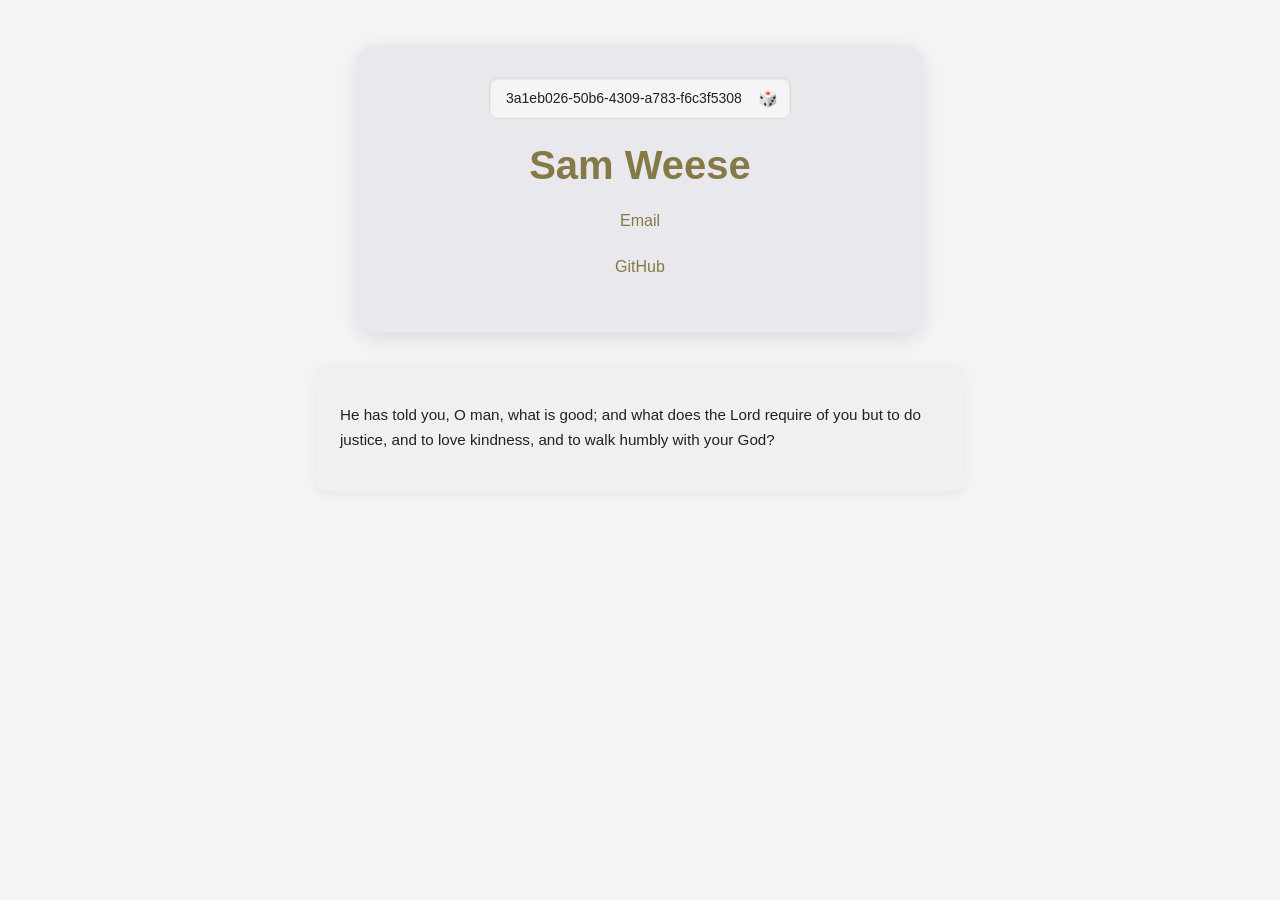
<file: index.html>
<!DOCTYPE html>
<html lang="en">
<head>
  <meta charset="UTF-8">
  <meta name="viewport" content="width=device-width, initial-scale=1.0">
  <title>Sam Weese</title>
  <style id="dynamic-style">
    :root {
      --primary-color: #39439e;
      --secondary-color: #7f8c8d;
      --page-bg-color: #ffffff;
      --container-bg-color: #ffffff;
      --text-color: #333333;
      --hover-color: #ecf0f1;
      --input-bg: #f5f5f5;
      --input-border: #ddd;
    }
    body {
      margin: 0;
      font-family: 'Segoe UI', Tahoma, Geneva, Verdana, sans-serif;
      background-color: var(--page-bg-color);
      color: var(--text-color);
      display: flex;
      flex-direction: column;
      align-items: center;
      min-height: 100vh;
    }
    .container {
      background-color: var(--container-bg-color);
      padding: 2rem;
      border-radius: 16px;
      box-shadow: 0 6px 20px rgba(0, 0, 0, 0.1);
      text-align: center;
      max-width: 500px;
      width: 90%;
      margin-top: 5vh;
    }
    .controls {
      margin-bottom: 1.5rem;
      text-align: left;
    }
    .seed-wrapper {
      position: relative;
      width: 100%;
      max-width: 300px;
      margin: 0 auto;
      border: 1px solid var(--input-border);
      border-radius: 8px;
      background-color: var(--input-bg);
      box-shadow: inset 0 1px 3px rgba(0,0,0,0.1);
      display: flex;
      align-items: center;
      overflow: hidden;
      transition: border-color 0.3s;
    }
    .seed-wrapper:focus-within {
      border-color: var(--primary-color);
    }
    #seed-input {
      flex: 1;
      padding: 0.75rem 0.5rem 0.75rem 1rem;
      font-size: 0.875rem;
      border: none;
      background: transparent;
      color: var(--text-color);
      outline: none;
    }
    #seed-input::placeholder {
      color: rgba(128, 128, 128, 0.7);
    }
    .button-group {
      display: flex;
      align-items: center;
      gap: 0.25rem;
      padding-right: 0.25rem;
    }
    #random-seed {
      border: none;
      background: transparent;
      color: var(--text-color);
      padding: 0.5rem;
      border-radius: 4px;
      cursor: pointer;
      font-size: 1rem;
      display: flex;
      align-items: center;
      justify-content: center;
      transition: background-color 0.3s;
      min-width: 2rem;
      height: 2rem;
    }
    #random-seed:hover {
      background-color: rgba(0, 0, 0, 0.1);
    }
    #apply-seed {
      border: none;
      background: var(--primary-color);
      color: #fff;
      padding: 0.5rem 0.75rem;
      border-radius: 4px;
      cursor: pointer;
      font-size: 0.875rem;
      transition: background-color 0.3s;
      white-space: nowrap;
    }
    #apply-seed:hover {
      background-color: var(--hover-color);
      color: var(--text-color);
    }
    .name {
      font-size: 2.5rem;
      margin-bottom: 0.5rem;
      font-weight: 600;
      color: var(--primary-color);
    }
    .tagline {
      font-size: 1rem;
      margin-bottom: 1rem;
      color: var(--secondary-color);
    }
    ul {
      list-style: none;
      padding: 0;
      display: flex;
      flex-direction: column;
      gap: 0.75rem;
    }
    li { margin: 0; }
    a {
      text-decoration: none;
      color: var(--primary-color);
      font-weight: 500;
      padding: 0.5rem 1rem;
      border-radius: 8px;
      transition: background-color 0.3s, color 0.3s;
      display: inline-block;
    }
    a:hover {
      background-color: var(--hover-color);
      color: var(--text-color);
    }
    .bio-wrapper {
      background-color: #f0f0f0;
      padding: 1.5rem;
      margin: 2rem 0;
      width: 90%;
      max-width: 600px;
      border-radius: 12px;
      font-size: 0.95rem;
      line-height: 1.6;
      color: var(--text-color);
      box-shadow: 0 4px 12px rgba(0, 0, 0, 0.05);
    }
  </style>
  <script>
    const hashSeed = seed => {
      let h = 0;
      for (let i = 0; i < seed.length; i++) {
        h = seed.charCodeAt(i) + ((h << 5) - h);
      }
      return Math.abs(h);
    };
    const hslToHex = (h, s, l) => {
      s /= 100; l /= 100;
      const k = n => (n + h / 30) % 12;
      const a = s * Math.min(l, 1 - l);
      const f = n => l - a * Math.max(-1, Math.min(k(n) - 3, Math.min(9 - k(n), 1)));
      return `#${[f(0), f(8), f(4)].map(x => Math.round(x * 255).toString(16).padStart(2, '0')).join('')}`;
    };
    const luminance = c => {
      const rgb = parseInt(c.slice(1),16);
      const r = (rgb>>16)&255, g=(rgb>>8)&255, b=rgb&255;
      return 0.299*r + 0.587*g + 0.114*b;
    };
    const contrast = (c1,c2) => Math.abs(luminance(c1)-luminance(c2));

    function generatePalette(seed) {
      const base = hashSeed(seed) % 360;
      const h1 = base;
      const h2a = (base + 30) % 360;
      const h2b = (base + 120) % 360;
      const primary = hslToHex(h1, 30, 40);
      const secA = hslToHex(h2a, 20, 50);
      const secB = hslToHex(h2b, 20, 50);
      const secondary = contrast(primary, secA) > contrast(primary, secB) ? secA : secB;

      const oppHue = (base + 180) % 360;
      let pageBg = hslToHex(oppHue, 10, 96);
      let containerBg = hslToHex(oppHue, 10, 92);
      if (contrast(pageBg, containerBg) < 10) containerBg = hslToHex(oppHue, 10, 86);
      if (contrast(containerBg, primary) < 40) containerBg = hslToHex(oppHue, 10, 80);

      const hover = hslToHex(h1, 30, 80);
      return { primary, secondary, pageBg, containerBg, hover };
    }

    function applySeed(seed) {
      const seedValue = seed || crypto.randomUUID();
      location.hash = seedValue;
      document.querySelector('#seed-input').value = seedValue;
      const { primary, secondary, pageBg, containerBg, hover } = generatePalette(seedValue);
      const root = document.documentElement.style;
      root.setProperty('--primary-color', primary);
      root.setProperty('--secondary-color', secondary);
      root.setProperty('--page-bg-color', pageBg);
      root.setProperty('--container-bg-color', containerBg);
      root.setProperty('--hover-color', hover);
      root.setProperty('--text-color', luminance(pageBg) > 180 ? '#222222' : '#f9f9f9');
    }

    document.addEventListener('DOMContentLoaded', () => {
      const initial = location.hash.slice(1) || crypto.randomUUID();
      if (!location.hash) location.hash = initial;
      applySeed(initial);
      const seedInput = document.querySelector('#seed-input');

      let debounceTimer;
      seedInput.addEventListener('input', () => {
        clearTimeout(debounceTimer);
        debounceTimer = setTimeout(() => {
          const value = seedInput.value.trim();
          if (value) {
            applySeed(value);
          }
        }, 15);
      });

      document.querySelector('#random-seed').addEventListener('click', () => {
        applySeed(crypto.randomUUID());
      });
      
      window.addEventListener('hashchange', () => {
        const newSeed = location.hash.slice(1);
        if (newSeed && newSeed !== seedInput.value) {
          applySeed(newSeed);
        }
      });
    });
  </script>
</head>
<body>
  <div class="container">
    <div class="controls">
      <div class="seed-wrapper">
        <input type="text" id="seed-input" placeholder="Enter seed..." />
        <div class="button-group">
          <button id="random-seed">🎲</button>
        </div>
      </div>
    </div>
    <div class="name">Sam Weese</div>
    <ul>
      <li><a href="mailto:weesesr@mail.uc.edu">Email</a></li>
      <li><a href="https://github.com/SamuelWeese">GitHub</a></li>
    </ul>
  </div>
  <div class="bio-wrapper">
    <p>He has told you, O man, what is good;
      and what does the Lord require of you
      but to do justice, and to love kindness,
      and to walk humbly with your God?</p>
  </div>
</body>
</html>
</file>
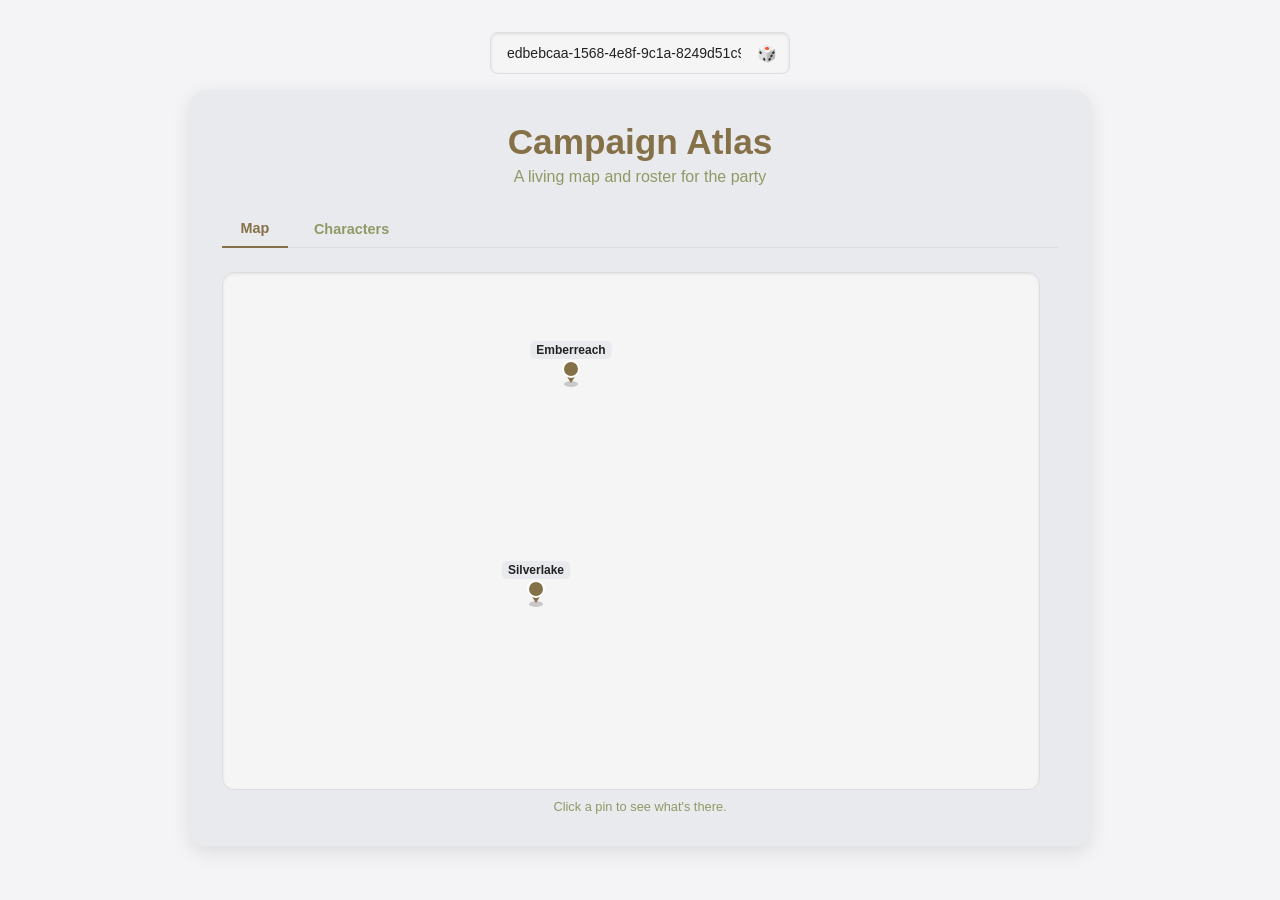
<file: dnd/index.html>
<!DOCTYPE html>
<html lang="en">
<head>
  <meta charset="UTF-8">
  <meta name="viewport" content="width=device-width, initial-scale=1.0">
  <title>Campaign Atlas</title>
  <style id="dynamic-style">
    :root {
      --primary-color: #39439e;
      --secondary-color: #7f8c8d;
      --page-bg-color: #ffffff;
      --container-bg-color: #ffffff;
      --text-color: #333333;
      --hover-color: #ecf0f1;
      --input-bg: #f5f5f5;
      --input-border: #ddd;
    }
    * { box-sizing: border-box; }
    body {
      margin: 0;
      font-family: 'Segoe UI', Tahoma, Geneva, Verdana, sans-serif;
      background-color: var(--page-bg-color);
      color: var(--text-color);
      display: flex;
      flex-direction: column;
      align-items: center;
      min-height: 100vh;
      transition: background-color 0.3s, color 0.3s;
    }

    /* --- seed picker (shared chrome) --- */
    .controls {
      margin: 2rem 0 1rem;
      text-align: left;
      width: 90%;
      max-width: 900px;
      display: flex;
      justify-content: center;
    }
    .seed-wrapper {
      position: relative;
      width: 100%;
      max-width: 300px;
      border: 1px solid var(--input-border);
      border-radius: 8px;
      background-color: var(--input-bg);
      box-shadow: inset 0 1px 3px rgba(0,0,0,0.1);
      display: flex;
      align-items: center;
      overflow: hidden;
      transition: border-color 0.3s;
    }
    .seed-wrapper:focus-within {
      border-color: var(--primary-color);
    }
    #seed-input {
      flex: 1;
      padding: 0.75rem 0.5rem 0.75rem 1rem;
      font-size: 0.875rem;
      border: none;
      background: transparent;
      color: var(--text-color);
      outline: none;
    }
    #seed-input::placeholder {
      color: rgba(128, 128, 128, 0.7);
    }
    .button-group {
      display: flex;
      align-items: center;
      gap: 0.25rem;
      padding-right: 0.25rem;
    }
    #random-seed {
      border: none;
      background: transparent;
      color: var(--text-color);
      padding: 0.5rem;
      border-radius: 4px;
      cursor: pointer;
      font-size: 1rem;
      display: flex;
      align-items: center;
      justify-content: center;
      transition: background-color 0.3s;
      min-width: 2rem;
      height: 2rem;
    }
    #random-seed:hover {
      background-color: rgba(0, 0, 0, 0.1);
    }

    /* --- main shell --- */
    .app-container {
      background-color: var(--container-bg-color);
      padding: 2rem;
      border-radius: 16px;
      box-shadow: 0 6px 20px rgba(0, 0, 0, 0.1);
      max-width: 900px;
      width: 90%;
      margin-bottom: 5vh;
      transition: background-color 0.3s;
    }
    .title {
      font-size: 2.2rem;
      margin-bottom: 0.35rem;
      font-weight: 600;
      color: var(--primary-color);
      text-align: center;
    }
    .tagline {
      font-size: 1rem;
      margin-bottom: 1.5rem;
      color: var(--secondary-color);
      text-align: center;
    }

    /* --- tabs --- */
    .tabs {
      display: flex;
      gap: 0.5rem;
      border-bottom: 1px solid var(--input-border);
      margin-bottom: 1.5rem;
    }
    .tab-btn {
      background: transparent;
      border: none;
      padding: 0.6rem 1.15rem;
      font-size: 0.9rem;
      font-family: inherit;
      font-weight: 600;
      color: var(--secondary-color);
      cursor: pointer;
      border-radius: 8px 8px 0 0;
      position: relative;
      top: 1px;
      transition: background-color 0.3s, color 0.3s;
    }
    .tab-btn:hover {
      background-color: var(--hover-color);
      color: var(--text-color);
    }
    .tab-btn.active {
      color: var(--primary-color);
      border-bottom: 2px solid var(--primary-color);
    }
    .tab-panel { display: none; }
    .tab-panel.active { display: block; }

    /* --- map tab --- */
    .map-area {
      display: flex;
      gap: 1rem;
      align-items: flex-start;
    }
    .canvas-wrap {
      flex: 1;
      min-width: 0;
      background-color: var(--input-bg);
      border: 1px solid var(--input-border);
      border-radius: 12px;
      padding: 0.5rem;
      box-shadow: inset 0 1px 3px rgba(0,0,0,0.08);
    }
    #map-canvas {
      display: block;
      width: 100%;
      height: auto;
      border-radius: 8px;
      cursor: default;
    }
    .map-hint {
      margin: 0.6rem 0 0;
      font-size: 0.8rem;
      color: var(--secondary-color);
      text-align: center;
    }
    .side-panel {
      width: 0;
      opacity: 0;
      overflow: hidden;
      flex-shrink: 0;
      background-color: var(--container-bg-color);
      border: 1px solid var(--input-border);
      border-radius: 12px;
      box-shadow: 0 4px 12px rgba(0, 0, 0, 0.08);
      padding: 0;
      position: relative;
      transition: width 0.3s ease, opacity 0.3s ease, padding 0.3s ease;
    }
    .side-panel.open {
      width: 230px;
      opacity: 1;
      padding: 1.25rem 1rem 1rem;
    }
    .panel-close {
      position: absolute;
      top: 0.5rem;
      right: 0.5rem;
      border: none;
      background: transparent;
      color: var(--secondary-color);
      font-size: 1.1rem;
      line-height: 1;
      cursor: pointer;
      padding: 0.25rem 0.4rem;
      border-radius: 4px;
      transition: background-color 0.3s, color 0.3s;
    }
    .panel-close:hover {
      background-color: var(--hover-color);
      color: var(--text-color);
    }
    #panel-title {
      margin: 0 1.5rem 0.5rem 0;
      font-size: 1.05rem;
      color: var(--primary-color);
      white-space: normal;
    }
    #panel-desc {
      margin: 0;
      font-size: 0.85rem;
      line-height: 1.5;
      color: var(--text-color);
    }

    @media (max-width: 640px) {
      .map-area { flex-direction: column; }
      .side-panel.open { width: 100%; }
    }

    /* --- characters tab --- */
    .character-list {
      max-height: 520px;
      overflow-y: auto;
      display: flex;
      flex-direction: column;
      gap: 0.7rem;
      padding-right: 0.4rem;
      scrollbar-width: thin;
      scrollbar-color: var(--primary-color) var(--input-bg);
    }
    .character-list::-webkit-scrollbar { width: 8px; }
    .character-list::-webkit-scrollbar-track {
      background: var(--input-bg);
      border-radius: 8px;
    }
    .character-list::-webkit-scrollbar-thumb {
      background-color: var(--primary-color);
      border-radius: 8px;
    }
    .character-card {
      display: flex;
      align-items: center;
      gap: 1rem;
      text-align: left;
      background-color: var(--input-bg);
      border: 1px solid var(--input-border);
      border-radius: 10px;
      padding: 0.75rem;
      transition: background-color 0.3s;
    }
    .character-card:hover {
      background-color: var(--hover-color);
    }
    .char-image {
      flex-shrink: 0;
      width: 56px;
      height: 56px;
      border-radius: 8px;
      border: 1px dashed var(--input-border);
      background-color: rgba(128, 128, 128, 0.12);
      color: var(--secondary-color);
      display: flex;
      align-items: center;
      justify-content: center;
      text-align: center;
      font-size: 0.62rem;
      line-height: 1.1;
      padding: 0.2rem;
    }
    .char-info { min-width: 0; }
    .char-name {
      font-weight: 600;
      color: var(--primary-color);
      margin-bottom: 0.2rem;
    }
    .char-desc {
      font-size: 0.85rem;
      color: var(--text-color);
      opacity: 0.85;
    }
  </style>
  <script>
    const hashSeed = seed => {
      let h = 0;
      for (let i = 0; i < seed.length; i++) {
        h = seed.charCodeAt(i) + ((h << 5) - h);
      }
      return Math.abs(h);
    };
    const hslToHex = (h, s, l) => {
      s /= 100; l /= 100;
      const k = n => (n + h / 30) % 12;
      const a = s * Math.min(l, 1 - l);
      const f = n => l - a * Math.max(-1, Math.min(k(n) - 3, Math.min(9 - k(n), 1)));
      return `#${[f(0), f(8), f(4)].map(x => Math.round(x * 255).toString(16).padStart(2, '0')).join('')}`;
    };
    const luminance = c => {
      const rgb = parseInt(c.slice(1),16);
      const r = (rgb>>16)&255, g=(rgb>>8)&255, b=rgb&255;
      return 0.299*r + 0.587*g + 0.114*b;
    };
    const contrast = (c1,c2) => Math.abs(luminance(c1)-luminance(c2));

    function generatePalette(seed) {
      const base = hashSeed(seed) % 360;
      const h1 = base;
      const h2a = (base + 30) % 360;
      const h2b = (base + 120) % 360;
      const primary = hslToHex(h1, 30, 40);
      const secA = hslToHex(h2a, 20, 50);
      const secB = hslToHex(h2b, 20, 50);
      const secondary = contrast(primary, secA) > contrast(primary, secB) ? secA : secB;

      const oppHue = (base + 180) % 360;
      let pageBg = hslToHex(oppHue, 10, 96);
      let containerBg = hslToHex(oppHue, 10, 92);
      if (contrast(pageBg, containerBg) < 10) containerBg = hslToHex(oppHue, 10, 86);
      if (contrast(containerBg, primary) < 40) containerBg = hslToHex(oppHue, 10, 80);

      const hover = hslToHex(h1, 30, 80);
      return { primary, secondary, pageBg, containerBg, hover };
    }

    function applySeed(seed) {
      const seedValue = seed || crypto.randomUUID();
      location.hash = seedValue;
      document.querySelector('#seed-input').value = seedValue;
      const { primary, secondary, pageBg, containerBg, hover } = generatePalette(seedValue);
      const root = document.documentElement.style;
      root.setProperty('--primary-color', primary);
      root.setProperty('--secondary-color', secondary);
      root.setProperty('--page-bg-color', pageBg);
      root.setProperty('--container-bg-color', containerBg);
      root.setProperty('--hover-color', hover);
      root.setProperty('--text-color', luminance(pageBg) > 180 ? '#222222' : '#f9f9f9');
      if (document.getElementById('map-canvas')) drawMap();
    }

    /* ---------------- map data ---------------- */
    // LOCATIONS
    // - Hey, if you're a player you shouldn't be here
    // but thats ok, because I thought ahead @KJ @GALLAGER (I mean Jacob, Molly isn't out to annoy me... yet)
    // So we have
    // ISLANDS
    //
    // # Main
    // - Shep and Sandra's house (unvisited)
    // - The Hollyfrost Inn (visited!)
    // - Balinglass Cove Harbor Dock (visited!)
    // - Pete's Place (unvisited)
    // - Mal's General Store (visited!)
    // - Joanna's Fabrics (visited!)
    // - Blinko's place (unvisited, unknown about)
    // - Da Hills (unvisited)
    // - Last Sight Peak (unvisited, name unknown)
    // - Last Sight Abandoned Mine (unknown, unvisited)
    // - The Deep Woods (unvisited, walked upper edge)
    // - Martin's Hill Smithy (unknown)
    // - Northern Bay Pirate Landing (unvisited)
    // - The Shorn Stones (unknown)
    // - 
    // - 
    // - 
    // - 
    //
    // # Frogman
    // - Frogman's Tower
    const locations = [
      { name: 'Emberreach', x: 340, y: 100, desc: 'A blackened stretch of volcanic badlands where fire elementals are said to roam the cooling lava flows.' },
      { name: 'Silverlake', x: 305, y: 320, desc: 'A tranquil lake town built on stilts, famous for its silver-scaled fish and a floating market at dawn.' }
    ];
    // Hard coded characters
    // - Je
    const characters = [
      { name: 'Martin', met: false, desc: 'A tranquil lake town built on stilts, famous for its silver-scaled fish and a floating market at dawn.' },
      { name: 'Fred', met: false, desc: 'A tranquil lake town built on stilts, famous for its silver-scaled fish and a floating market at dawn.' },
      { name: 'Fycus', met: false, desc: 'A tranquil lake town built on stilts, famous for its silver-scaled fish and a floating market at dawn.' },
      { name: 'Anais', met: true, desc: 'A tranquil lake town built on stilts, famous for its silver-scaled fish and a floating market at dawn.' },
      { name: 'Blinko', met: true, desc: 'A tranquil lake town built on stilts, famous for its silver-scaled fish and a floating market at dawn.' },
      { name: 'Brin', met: true, desc: 'A tranquil lake town built on stilts, famous for its silver-scaled fish and a floating market at dawn.' },
      { name: 'George (Cliff)', met: true, desc: 'A tranquil lake town built on stilts, famous for its silver-scaled fish and a floating market at dawn.' },
      { name: 'Holly', met: true, desc: 'A tranquil lake town built on stilts, famous for its silver-scaled fish and a floating market at dawn.' },
      { name: 'Jeth', met: true, desc: 'A tranquil lake town built on stilts, famous for its silver-scaled fish and a floating market at dawn.' },
      { name: 'Joanna', met: true, desc: 'A tranquil lake town built on stilts, famous for its silver-scaled fish and a floating market at dawn.' },
      { name: 'Mal', met: true, desc: 'A tranquil lake town built on stilts, famous for its silver-scaled fish and a floating market at dawn.' },
      { name: 'Pat', met: false, desc: 'A tranquil lake town built on stilts, famous for its silver-scaled fish and a floating market at dawn.' },
      { name: 'Sandra', met: false, desc: 'A tranquil lake town built on stilts, famous for its silver-scaled fish and a floating market at dawn.' },
      { name: 'Shep', met: false, desc: 'A tranquil lake town built on stilts, famous for its silver-scaled fish and a floating market at dawn.' },
      { name: 'Terrence', met: true, desc: 'A tranquil lake town built on stilts, famous for its silver-scaled fish and a floating market at dawn.' },
    ];
    function roundRect(ctx, x, y, w, h, r) {
      ctx.beginPath();
      ctx.moveTo(x + r, y);
      ctx.arcTo(x + w, y, x + w, y + h, r);
      ctx.arcTo(x + w, y + h, x, y + h, r);
      ctx.arcTo(x, y + h, x, y, r);
      ctx.arcTo(x, y, x + w, y, r);
      ctx.closePath();
    }

    function drawLake(ctx, cx, cy) {
      ctx.fillStyle = '#8fc3d6';
      ctx.beginPath();
      ctx.ellipse(cx, cy, 55, 30, 0.15, 0, Math.PI * 2);
      ctx.fill();
      ctx.strokeStyle = '#6fa3b8';
      ctx.lineWidth = 2;
      ctx.stroke();
    }

    function drawRiver(ctx) {
      ctx.strokeStyle = '#7fb3c9';
      ctx.lineWidth = 5;
      ctx.lineCap = 'round';
      ctx.beginPath();
      ctx.moveTo(560, 225);
      ctx.quadraticCurveTo(500, 300, 440, 335);
      ctx.quadraticCurveTo(370, 375, 310, 320);
      ctx.stroke();
      ctx.beginPath();
      ctx.moveTo(290, 335);
      ctx.quadraticCurveTo(220, 375, 150, 380);
      ctx.stroke();
    }

    function drawMountains(ctx, cx, cy) {
      const peaks = [{ dx: -35, h: 55, w: 40 }, { dx: 5, h: 70, w: 46 }, { dx: 45, h: 50, w: 36 }];
      peaks.forEach(p => {
        const x = cx + p.dx;
        ctx.fillStyle = '#8b8378';
        ctx.beginPath();
        ctx.moveTo(x - p.w / 2, cy);
        ctx.lineTo(x, cy - p.h);
        ctx.lineTo(x + p.w / 2, cy);
        ctx.closePath();
        ctx.fill();
        ctx.strokeStyle = '#6b6459';
        ctx.lineWidth = 1.5;
        ctx.stroke();
        ctx.fillStyle = '#f5f5f5';
        ctx.beginPath();
        ctx.moveTo(x - p.w * 0.12, cy - p.h * 0.78);
        ctx.lineTo(x, cy - p.h);
        ctx.lineTo(x + p.w * 0.12, cy - p.h * 0.78);
        ctx.lineTo(x, cy - p.h * 0.62);
        ctx.closePath();
        ctx.fill();
      });
    }

    function drawForest(ctx, cx, cy) {
      const offsets = [[-20, -10], [0, -20], [20, -8], [-10, 10], [15, 14], [-28, 8], [30, -2]];
      offsets.forEach(([dx, dy]) => {
        ctx.fillStyle = '#4f7c4a';
        ctx.beginPath();
        ctx.arc(cx + dx, cy + dy, 12, 0, Math.PI * 2);
        ctx.fill();
      });
      offsets.forEach(([dx, dy], i) => {
        if (i % 2 === 0) {
          ctx.fillStyle = '#3b5e38';
          ctx.beginPath();
          ctx.arc(cx + dx, cy + dy, 6, 0, Math.PI * 2);
          ctx.fill();
        }
      });
    }

    function drawFrame(ctx, w, h, primary) {
      ctx.strokeStyle = primary;
      ctx.lineWidth = 4;
      ctx.strokeRect(8, 8, w - 16, h - 16);
      ctx.lineWidth = 1;
      ctx.strokeRect(16, 16, w - 32, h - 32);

      const cx = w - 55, cy = 55;
      ctx.strokeStyle = primary;
      ctx.lineWidth = 1.5;
      ctx.beginPath();
      ctx.moveTo(cx, cy - 22); ctx.lineTo(cx, cy + 22);
      ctx.moveTo(cx - 22, cy); ctx.lineTo(cx + 22, cy);
      ctx.stroke();
      ctx.fillStyle = primary;
      ctx.beginPath();
      ctx.moveTo(cx, cy - 22);
      ctx.lineTo(cx - 6, cy - 9);
      ctx.lineTo(cx + 6, cy - 9);
      ctx.closePath();
      ctx.fill();
      ctx.font = '600 11px "Segoe UI", sans-serif';
      ctx.textAlign = 'center';
      ctx.textBaseline = 'alphabetic';
      ctx.fillText('N', cx, cy - 27);
    }

    function drawPin(ctx, x, y, color) {
      ctx.beginPath();
      ctx.ellipse(x, y + 3, 7, 3, 0, 0, Math.PI * 2);
      ctx.fillStyle = 'rgba(0,0,0,0.18)';
      ctx.fill();

      ctx.beginPath();
      ctx.moveTo(x - 5, y - 6);
      ctx.lineTo(x + 5, y - 6);
      ctx.lineTo(x, y + 2);
      ctx.closePath();
      ctx.fillStyle = color;
      ctx.fill();

      ctx.beginPath();
      ctx.arc(x, y - 12, 8, 0, Math.PI * 2);
      ctx.fillStyle = color;
      ctx.fill();
      ctx.lineWidth = 2;
      ctx.strokeStyle = '#ffffff';
      ctx.stroke();
    }

    function drawLabel(ctx, x, bottomY, text, textColor, bgColor) {
      ctx.font = '600 12px "Segoe UI", sans-serif';
      const paddingX = 6, boxH = 18;
      const textW = ctx.measureText(text).width;
      const boxW = textW + paddingX * 2;
      const bx = x - boxW / 2;
      const by = bottomY - boxH;
      ctx.fillStyle = bgColor;
      roundRect(ctx, bx, by, boxW, boxH, 5);
      ctx.fill();
      ctx.fillStyle = textColor;
      ctx.textAlign = 'center';
      ctx.textBaseline = 'middle';
      ctx.fillText(text, x, by + boxH / 2 + 1);
    }

    function drawMap() {
      const canvas = document.getElementById('map-canvas');
      if (!canvas) return;
      const ctx = canvas.getContext('2d');
      const w = canvas.width, h = canvas.height;
      const styles = getComputedStyle(document.documentElement);
      const primary = styles.getPropertyValue('--primary-color').trim();
      const textColor = styles.getPropertyValue('--text-color').trim();
      const containerBg = styles.getPropertyValue('--container-bg-color').trim();
      var background  = new Image();
      background.src = "./map.jpg";
      ctx.drawImage(background,0,0);

      locations.forEach(loc => {
        drawLabel(ctx, loc.x, loc.y - 22, loc.name, textColor, containerBg);
        drawPin(ctx, loc.x, loc.y, primary);
      });
    }

    function getCanvasCoords(evt, canvas) {
      const rect = canvas.getBoundingClientRect();
      const scaleX = canvas.width / rect.width;
      const scaleY = canvas.height / rect.height;
      const clientX = evt.touches ? evt.touches[0].clientX : evt.clientX;
      const clientY = evt.touches ? evt.touches[0].clientY : evt.clientY;
      return { x: (clientX - rect.left) * scaleX, y: (clientY - rect.top) * scaleY };
    }

    function hitTestLocation(x, y) {
      return locations.find(loc => {
        const dx = x - loc.x, dy = y - (loc.y - 12);
        return Math.sqrt(dx * dx + dy * dy) <= 14;
      });
    }

    function openPanel(loc) {
      document.getElementById('panel-title').textContent = loc.name;
      document.getElementById('panel-desc').textContent = loc.desc;
      document.getElementById('side-panel').classList.add('open');
    }
    function closePanel() {
      document.getElementById('side-panel').classList.remove('open');
    }

    function setupMapInteractions() {
      const canvas = document.getElementById('map-canvas');
      canvas.addEventListener('click', e => {
        const { x, y } = getCanvasCoords(e, canvas);
        const hit = hitTestLocation(x, y);
        if (hit) openPanel(hit); else closePanel();
      });
      canvas.addEventListener('mousemove', e => {
        const { x, y } = getCanvasCoords(e, canvas);
        canvas.style.cursor = hitTestLocation(x, y) ? 'pointer' : 'default';
      });
      document.getElementById('panel-close').addEventListener('click', closePanel);
    }

    /* ---------------- character roster ---------------- */
    // Ok this is bullshit generated by the AI that won't work
    // its so stupid
    // it should be indexing, but its so stupid
    function buildCharacterList() {
      const list = document.getElementById('character-list');
      const frag = document.createDocumentFragment();
      characters.forEach(character_idx=> {
        const card = document.createElement('div');
        card.className = 'character-card';
        const img = document.createElement('div');
        img.className = 'char-image';
        img.textContent = 'No Image';
        const info = document.createElement('div');
        info.className = 'char-info';
        const name = document.createElement('div');
        name.className = 'char-name';
        name.textContent = character_idx.name;
        const desc = document.createElement('div');
        desc.className = 'char-desc';
        desc.textContent = character_idx.desc;
        info.appendChild(name);
        info.appendChild(desc);
        card.appendChild(img);
        card.appendChild(info);
        frag.appendChild(card);
      })
      list.appendChild(frag);

      for (let i = 0; i < 20; i++) {
        const card = document.createElement('div');
        card.className = 'character-card';
        const img = document.createElement('div');
        img.className = 'char-image';
        img.textContent = 'No Image';
        const info = document.createElement('div');
        info.className = 'char-info';
        const name = document.createElement('div');
        name.className = 'char-name';
        name.textContent = '???';
        const desc = document.createElement('div');
        desc.className = 'char-desc';
        desc.textContent = '???';
        info.appendChild(name);
        info.appendChild(desc);
        card.appendChild(img);
        card.appendChild(info);
        frag.appendChild(card);
      }
      list.appendChild(frag);
    }

    /* ---------------- tabs ---------------- */
    function setupTabs() {
      const buttons = document.querySelectorAll('.tab-btn');
      buttons.forEach(btn => {
        btn.addEventListener('click', () => {
          buttons.forEach(b => b.classList.remove('active'));
          document.querySelectorAll('.tab-panel').forEach(p => p.classList.remove('active'));
          btn.classList.add('active');
          document.getElementById(btn.dataset.tab).classList.add('active');
        });
      });
    }

    document.addEventListener('DOMContentLoaded', () => {
      buildCharacterList();
      setupTabs();
      setupMapInteractions();

      const initial = location.hash.slice(1) || crypto.randomUUID();
      if (!location.hash) location.hash = initial;
      applySeed(initial);
      const seedInput = document.querySelector('#seed-input');

      let debounceTimer;
      seedInput.addEventListener('input', () => {
        clearTimeout(debounceTimer);
        debounceTimer = setTimeout(() => {
          const value = seedInput.value.trim();
          if (value) applySeed(value);
        }, 15);
      });

      document.querySelector('#random-seed').addEventListener('click', () => {
        applySeed(crypto.randomUUID());
      });

      window.addEventListener('hashchange', () => {
        const newSeed = location.hash.slice(1);
        if (newSeed && newSeed !== seedInput.value) applySeed(newSeed);
      });
    });
  </script>
</head>
<body>
  <div class="controls">
    <div class="seed-wrapper">
      <input type="text" id="seed-input" placeholder="Enter seed..." />
      <div class="button-group">
        <button id="random-seed" aria-label="Random seed">🎲</button>
      </div>
    </div>
  </div>

  <div class="app-container">
    <div class="title">Campaign Atlas</div>
    <div class="tagline">A living map and roster for the party</div>

    <div class="tabs" role="tablist">
      <button class="tab-btn active" data-tab="map-tab" role="tab" aria-selected="true">Map</button>
      <button class="tab-btn" data-tab="characters-tab" role="tab" aria-selected="false">Characters</button>
    </div>

    <section id="map-tab" class="tab-panel active">
      <div class="map-area">
        <div class="canvas-wrap">
          <canvas id="map-canvas" width="800" height="500"></canvas>
        </div>
        <aside class="side-panel" id="side-panel">
          <button class="panel-close" id="panel-close" aria-label="Close">&times;</button>
          <h3 id="panel-title"></h3>
          <p id="panel-desc"></p>
        </aside>
      </div>
      <p class="map-hint">Click a pin to see what's there.</p>
    </section>

    <section id="characters-tab" class="tab-panel">
      <div class="character-list" id="character-list"></div>
    </section>
  </div>
</body>
</html>
</file>
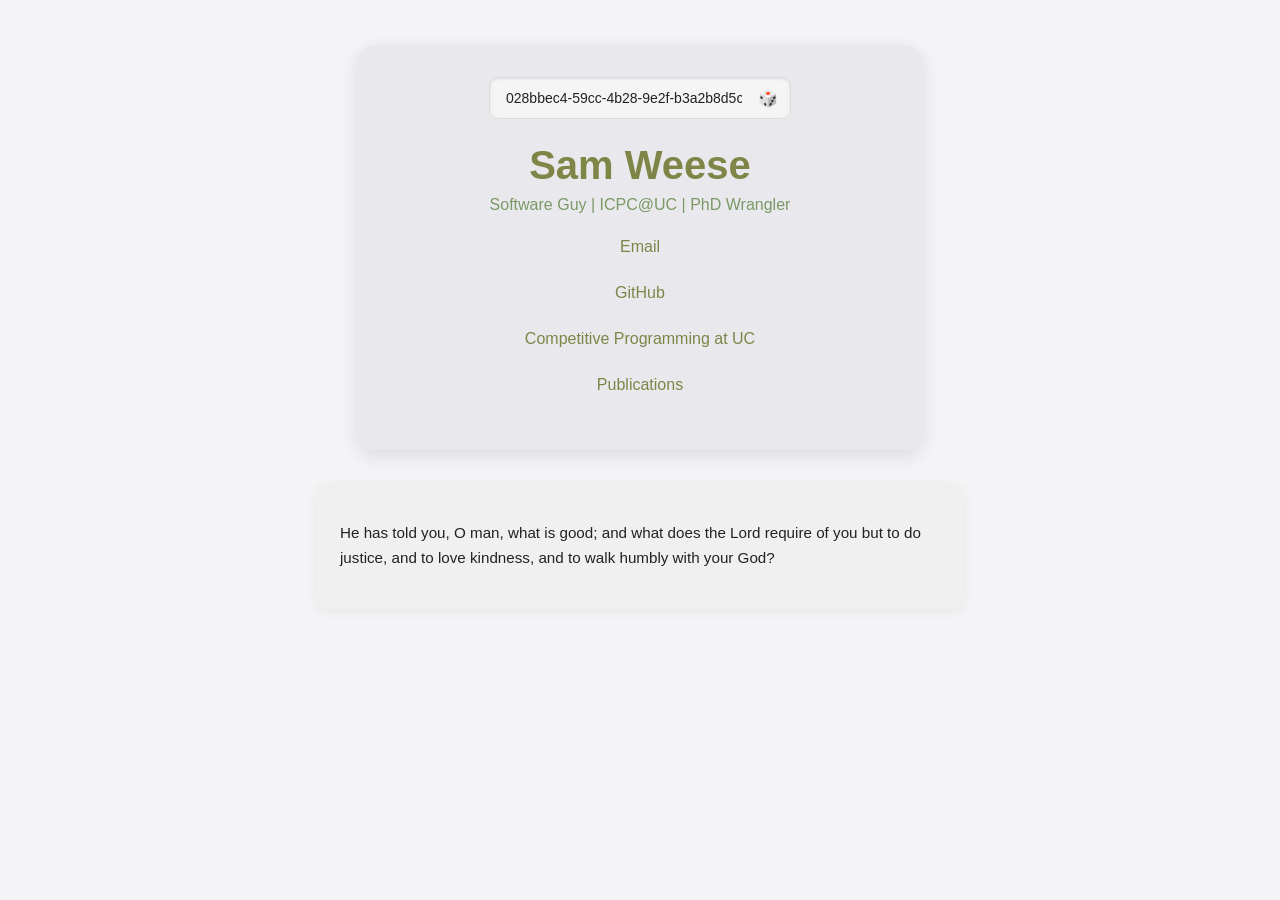
<file: html.html>
<!DOCTYPE html>
<html lang="en">
<head>
  <meta charset="UTF-8">
  <meta name="viewport" content="width=device-width, initial-scale=1.0">
  <title>Sam Weese</title>
  <style id="dynamic-style">
    :root {
      --primary-color: #39439e;
      --secondary-color: #7f8c8d;
      --page-bg-color: #ffffff;
      --container-bg-color: #ffffff;
      --text-color: #333333;
      --hover-color: #ecf0f1;
      --input-bg: #f5f5f5;
      --input-border: #ddd;
    }
    body {
      margin: 0;
      font-family: 'Segoe UI', Tahoma, Geneva, Verdana, sans-serif;
      background-color: var(--page-bg-color);
      color: var(--text-color);
      display: flex;
      flex-direction: column;
      align-items: center;
      min-height: 100vh;
    }
    .container {
      background-color: var(--container-bg-color);
      padding: 2rem;
      border-radius: 16px;
      box-shadow: 0 6px 20px rgba(0, 0, 0, 0.1);
      text-align: center;
      max-width: 500px;
      width: 90%;
      margin-top: 5vh;
    }
    .controls {
      margin-bottom: 1.5rem;
      text-align: left;
    }
    .seed-wrapper {
      position: relative;
      width: 100%;
      max-width: 300px;
      margin: 0 auto;
      border: 1px solid var(--input-border);
      border-radius: 8px;
      background-color: var(--input-bg);
      box-shadow: inset 0 1px 3px rgba(0,0,0,0.1);
      display: flex;
      align-items: center;
      overflow: hidden;
      transition: border-color 0.3s;
    }
    .seed-wrapper:focus-within {
      border-color: var(--primary-color);
    }
    #seed-input {
      flex: 1;
      padding: 0.75rem 0.5rem 0.75rem 1rem;
      font-size: 0.875rem;
      border: none;
      background: transparent;
      color: var(--text-color);
      outline: none;
    }
    #seed-input::placeholder {
      color: rgba(128, 128, 128, 0.7);
    }
    .button-group {
      display: flex;
      align-items: center;
      gap: 0.25rem;
      padding-right: 0.25rem;
    }
    #random-seed {
      border: none;
      background: transparent;
      color: var(--text-color);
      padding: 0.5rem;
      border-radius: 4px;
      cursor: pointer;
      font-size: 1rem;
      display: flex;
      align-items: center;
      justify-content: center;
      transition: background-color 0.3s;
      min-width: 2rem;
      height: 2rem;
    }
    #random-seed:hover {
      background-color: rgba(0, 0, 0, 0.1);
    }
    #apply-seed {
      border: none;
      background: var(--primary-color);
      color: #fff;
      padding: 0.5rem 0.75rem;
      border-radius: 4px;
      cursor: pointer;
      font-size: 0.875rem;
      transition: background-color 0.3s;
      white-space: nowrap;
    }
    #apply-seed:hover {
      background-color: var(--hover-color);
      color: var(--text-color);
    }
    .name {
      font-size: 2.5rem;
      margin-bottom: 0.5rem;
      font-weight: 600;
      color: var(--primary-color);
    }
    .tagline {
      font-size: 1rem;
      margin-bottom: 1rem;
      color: var(--secondary-color);
    }
    ul {
      list-style: none;
      padding: 0;
      display: flex;
      flex-direction: column;
      gap: 0.75rem;
    }
    li { margin: 0; }
    a {
      text-decoration: none;
      color: var(--primary-color);
      font-weight: 500;
      padding: 0.5rem 1rem;
      border-radius: 8px;
      transition: background-color 0.3s, color 0.3s;
      display: inline-block;
    }
    a:hover {
      background-color: var(--hover-color);
      color: var(--text-color);
    }
    .bio-wrapper {
      background-color: #f0f0f0;
      padding: 1.5rem;
      margin: 2rem 0;
      width: 90%;
      max-width: 600px;
      border-radius: 12px;
      font-size: 0.95rem;
      line-height: 1.6;
      color: var(--text-color);
      box-shadow: 0 4px 12px rgba(0, 0, 0, 0.05);
    }
  </style>
  <script>
    const hashSeed = seed => {
      let h = 0;
      for (let i = 0; i < seed.length; i++) {
        h = seed.charCodeAt(i) + ((h << 5) - h);
      }
      return Math.abs(h);
    };
    const hslToHex = (h, s, l) => {
      s /= 100; l /= 100;
      const k = n => (n + h / 30) % 12;
      const a = s * Math.min(l, 1 - l);
      const f = n => l - a * Math.max(-1, Math.min(k(n) - 3, Math.min(9 - k(n), 1)));
      return `#${[f(0), f(8), f(4)].map(x => Math.round(x * 255).toString(16).padStart(2, '0')).join('')}`;
    };
    const luminance = c => {
      const rgb = parseInt(c.slice(1),16);
      const r = (rgb>>16)&255, g=(rgb>>8)&255, b=rgb&255;
      return 0.299*r + 0.587*g + 0.114*b;
    };
    const contrast = (c1,c2) => Math.abs(luminance(c1)-luminance(c2));

    function generatePalette(seed) {
      const base = hashSeed(seed) % 360;
      const h1 = base;
      const h2a = (base + 30) % 360;
      const h2b = (base + 120) % 360;
      const primary = hslToHex(h1, 30, 40);
      const secA = hslToHex(h2a, 20, 50);
      const secB = hslToHex(h2b, 20, 50);
      const secondary = contrast(primary, secA) > contrast(primary, secB) ? secA : secB;

      const oppHue = (base + 180) % 360;
      let pageBg = hslToHex(oppHue, 10, 96);
      let containerBg = hslToHex(oppHue, 10, 92);
      if (contrast(pageBg, containerBg) < 10) containerBg = hslToHex(oppHue, 10, 86);
      if (contrast(containerBg, primary) < 40) containerBg = hslToHex(oppHue, 10, 80);

      const hover = hslToHex(h1, 30, 80);
      return { primary, secondary, pageBg, containerBg, hover };
    }

    function applySeed(seed) {
      const seedValue = seed || crypto.randomUUID();
      location.hash = seedValue;
      document.querySelector('#seed-input').value = seedValue;
      const { primary, secondary, pageBg, containerBg, hover } = generatePalette(seedValue);
      const root = document.documentElement.style;
      root.setProperty('--primary-color', primary);
      root.setProperty('--secondary-color', secondary);
      root.setProperty('--page-bg-color', pageBg);
      root.setProperty('--container-bg-color', containerBg);
      root.setProperty('--hover-color', hover);
      root.setProperty('--text-color', luminance(pageBg) > 180 ? '#222222' : '#f9f9f9');
    }

    document.addEventListener('DOMContentLoaded', () => {
      const initial = location.hash.slice(1) || crypto.randomUUID();
      if (!location.hash) location.hash = initial;
      applySeed(initial);
      const seedInput = document.querySelector('#seed-input');

      let debounceTimer;
      seedInput.addEventListener('input', () => {
        clearTimeout(debounceTimer);
        debounceTimer = setTimeout(() => {
          const value = seedInput.value.trim();
          if (value) {
            applySeed(value);
          }
        }, 15);
      });

      document.querySelector('#random-seed').addEventListener('click', () => {
        applySeed(crypto.randomUUID());
      });
      
      window.addEventListener('hashchange', () => {
        const newSeed = location.hash.slice(1);
        if (newSeed && newSeed !== seedInput.value) {
          applySeed(newSeed);
        }
      });
    });
  </script>
</head>
<body>
  <div class="container">
    <div class="controls">
      <div class="seed-wrapper">
        <input type="text" id="seed-input" placeholder="Enter seed..." />
        <div class="button-group">
          <button id="random-seed">🎲</button>
        </div>
      </div>
    </div>
    <div class="name">Sam Weese</div>
    <div class="tagline">Software Guy | ICPC@UC | PhD Wrangler</div>
    <ul>
      <li><a href="#">Email</a></li>
      <li><a href="#">GitHub</a></li>
      <li><a href="#">Competitive Programming at UC</a></li>
      <li><a href="#">Publications</a></li>

    </ul>
  </div>
  <div class="bio-wrapper">
    <p>He has told you, O man, what is good;
      and what does the Lord require of you
      but to do justice, and to love kindness,
      and to walk humbly with your God?</p>
  </div>
</body>
</html>
</file>
